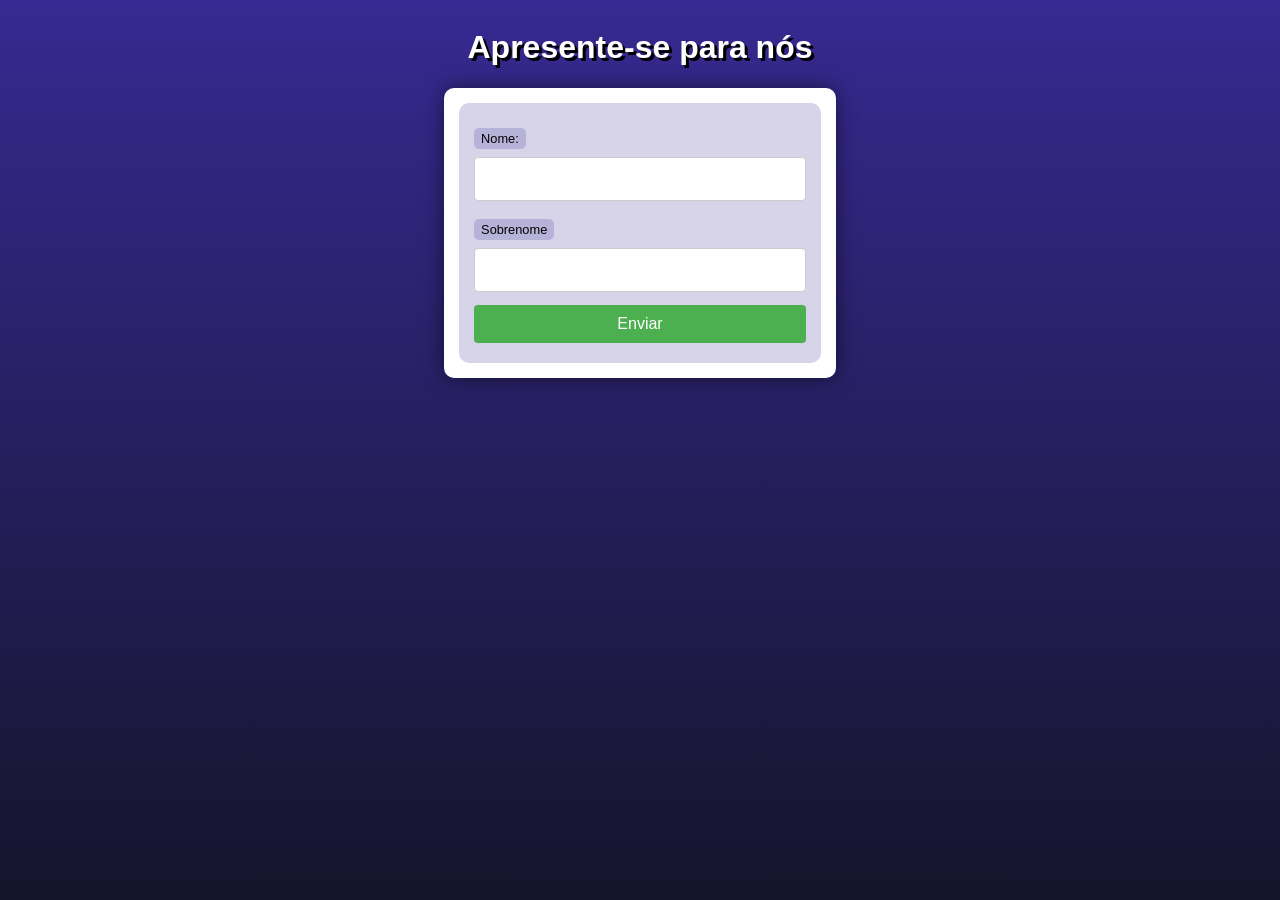
<file: ex003/index.html>
<!DOCTYPE html>
<html lang="pt-br">
<head>
    <meta charset="UTF-8">
    <meta name="viewport" content="width=device-width, initial-scale=1.0">
    <title>FORMS EM PHP </title>
    <link rel="stylesheet" href="style.css">

</head>
<body>
    <header>
        <h1>Apresente-se para nós</h1>
    </header>
    
    <section>
<!--nome do usuario-->
        <form action="cad.php" method="get">
            <label for="nome">Nome:</label>
            <input type="text" name="nome" id="idnome">

<!--sobrenome do usuario-->
            <label for="sobrenome">Sobrenome</label>
            <input type="text" name="sobrenome" id="idsobrenome">  
<!--botão enviar-->
            <input type="submit" value="Enviar">
        </form>

    </section>
    
</body>
</html>
</file>
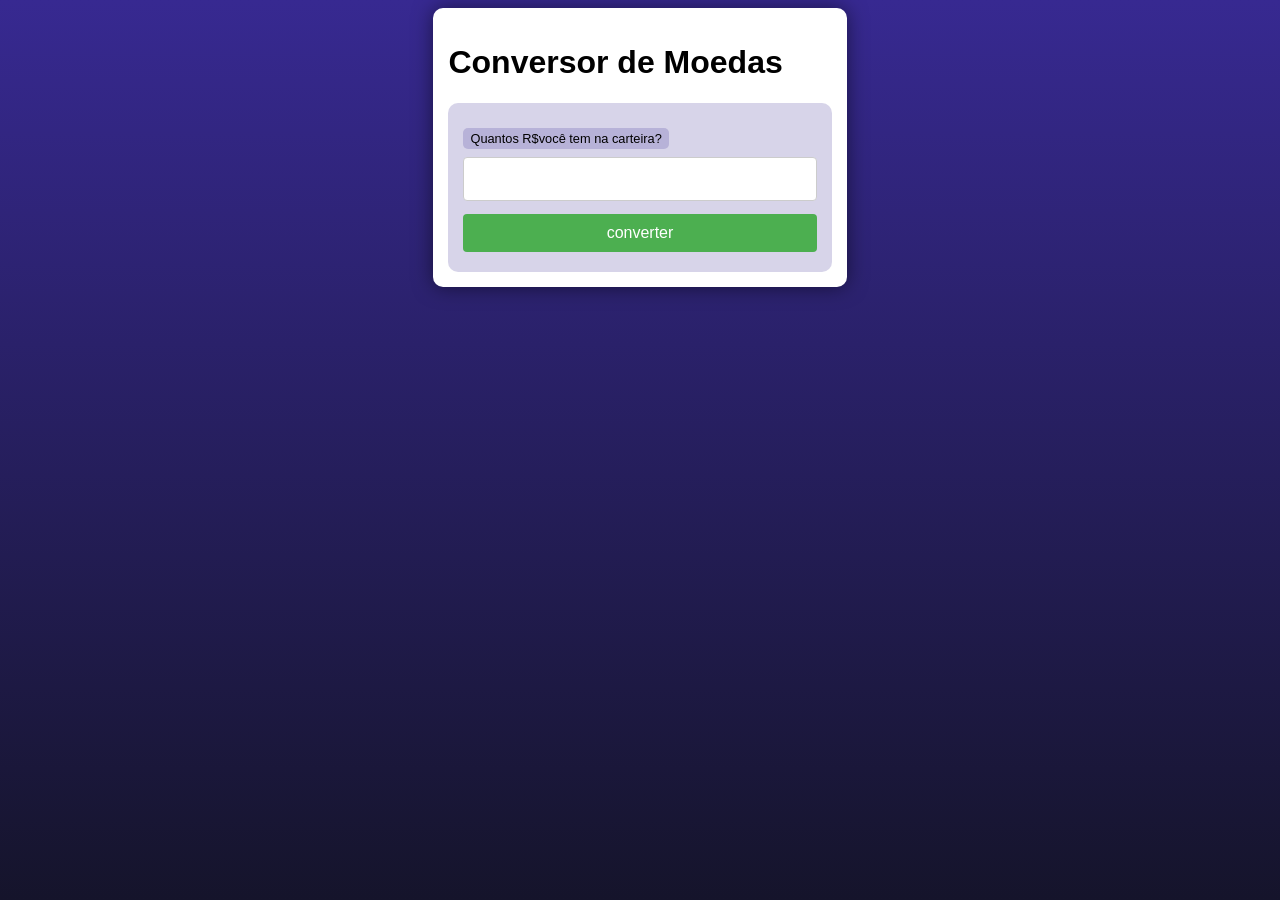
<file: ex008/index.html>
<!DOCTYPE html>
<html lang="pt-br">
<head>
    <meta charset="UTF-8">
    <meta name="viewport" content="width=device-width, initial-scale=1.0">
    <link rel="stylesheet" href="style.css">
    <title>Conversor de Moedas</title>
</head>
<body>
    <main>
        <h1>Conversor de Moedas</h1>
        <form action="conversao.php" method="get">

            <label for="din">Quantos R$você tem na carteira?
            </label>
            <input type="number" name="din" id="id_din" step="0.01">
            <input type="submit" value="converter">
        </form>
    </main>
    
</body>
</html>
</file>
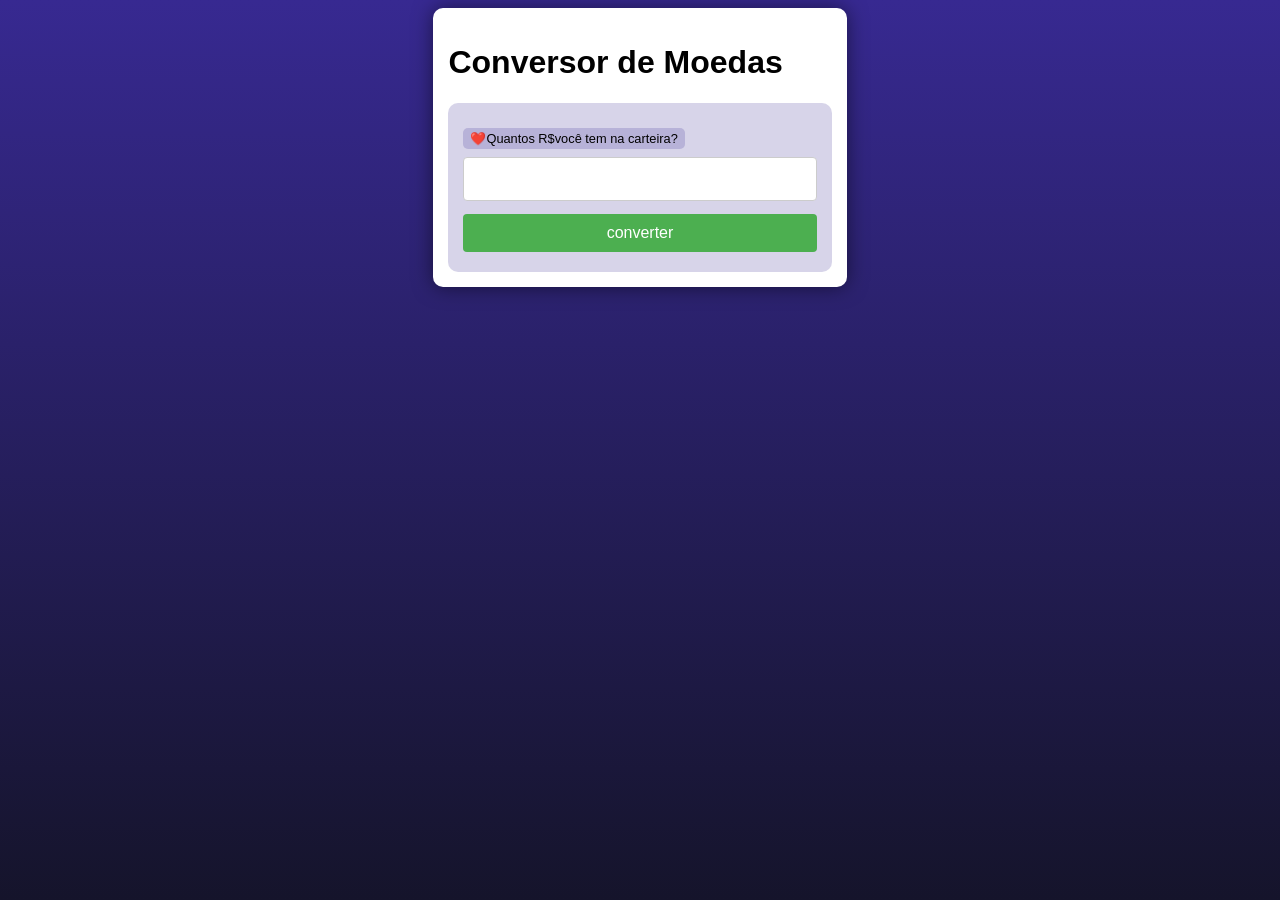
<file: ex009/index.html>
<!DOCTYPE html>
<html lang="pt-br">
<head>
    <meta charset="UTF-8">
    <meta name="viewport" content="width=device-width, initial-scale=1.0">
    <link rel="stylesheet" href="style.css">
    <title>Conversor de Moedas</title>
</head>
<body>
    <main>
        <h1>Conversor de Moedas</h1>
        <form action="conversao.php" method="get">

            <label for="din">❤️Quantos R$você tem na carteira?
            </label>
            <input type="number" name="din" id="id_din" step="0.01">
            <input type="submit" value="converter">
        </form>
    </main>
    
</body>
</html>
</file>
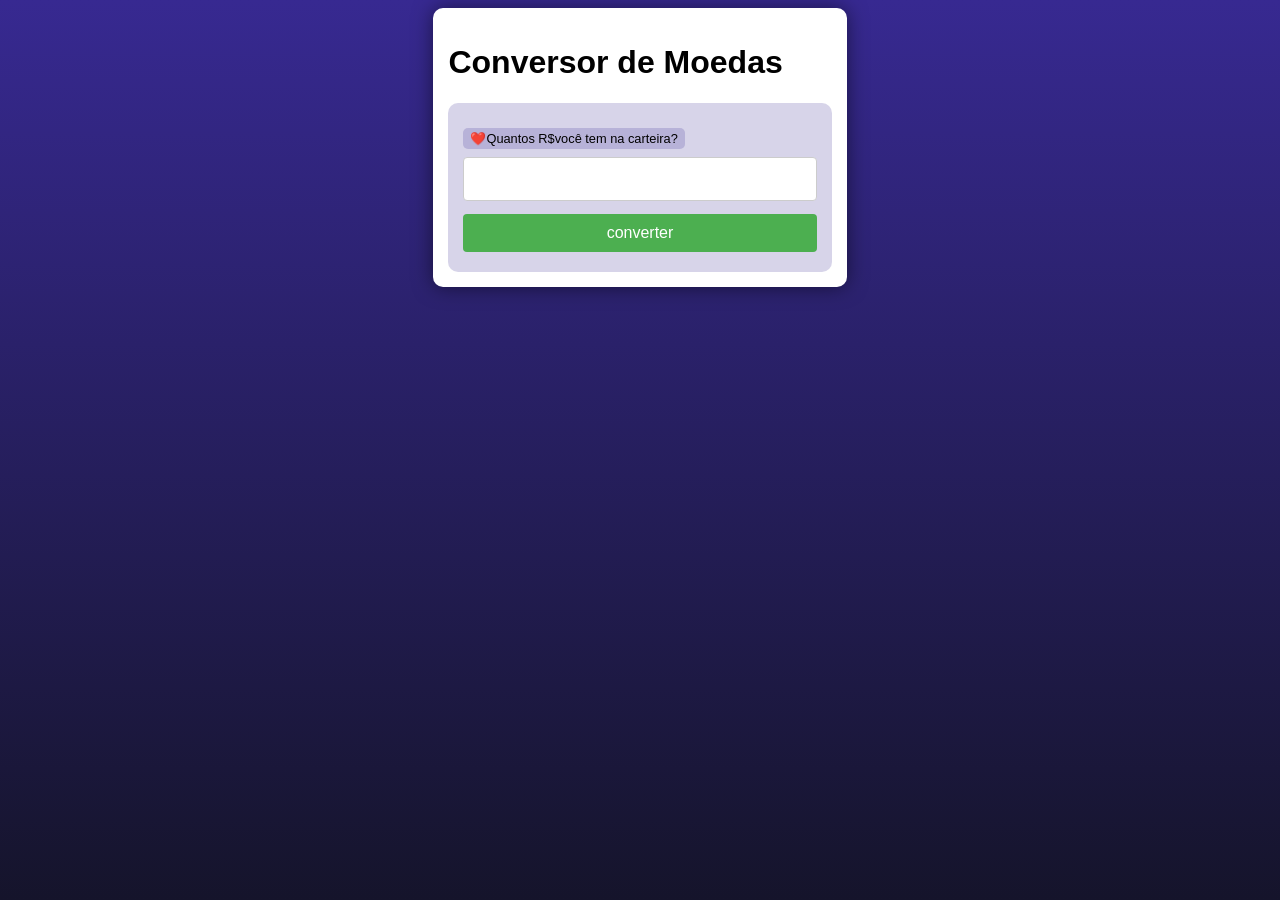
<file: ex010/index.html>
<!DOCTYPE html>
<html lang="pt-br">
<head>
    <meta charset="UTF-8">
    <meta name="viewport" content="width=device-width, initial-scale=1.0">
    <link rel="stylesheet" href="style.css">
    <title>Conversor de Moedas</title>
</head>
<body>
    <main>
        <h1>Conversor de Moedas</h1>
        <form action="conversao.php" method="get">

            <label for="din">❤️Quantos R$você tem na carteira?
            </label>
            <input type="number" name="din" id="id_din" step="0.01">
            <input type="submit" value="converter">

            
        </form>
    </main>
    
</body>
</html>
</file>
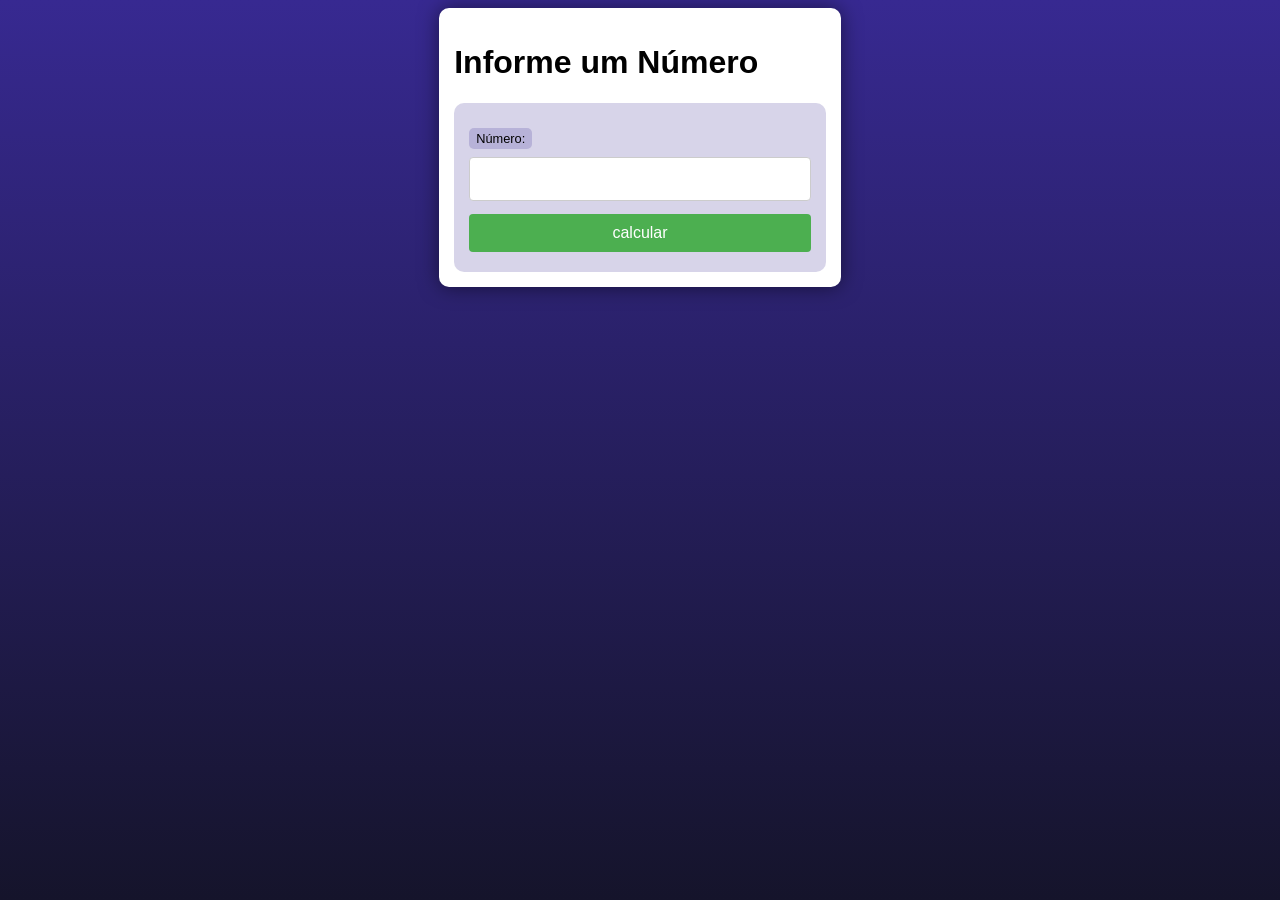
<file: exercicios/ex006/index.html>
<!DOCTYPE html>
<html lang="pt-BR">
<head>
    <meta charset="UTF-8">
    <meta name="viewport" content="width=device-width, initial-scale=1.0">
    <title>Document</title>
    <link rel="stylesheet" href="style.css">
</head>
<body>
    <main>

            <h1>Informe um Número</h1>
        
        
            
            <form action="a.php" method="get">
                <label for="num">Número:</label>
                <input type="number" name="num" id="idnumero">
                <input type="submit" value="calcular">
            </form>
            
        
            
    </main>

    
    
    
</body>
</html>
</file>
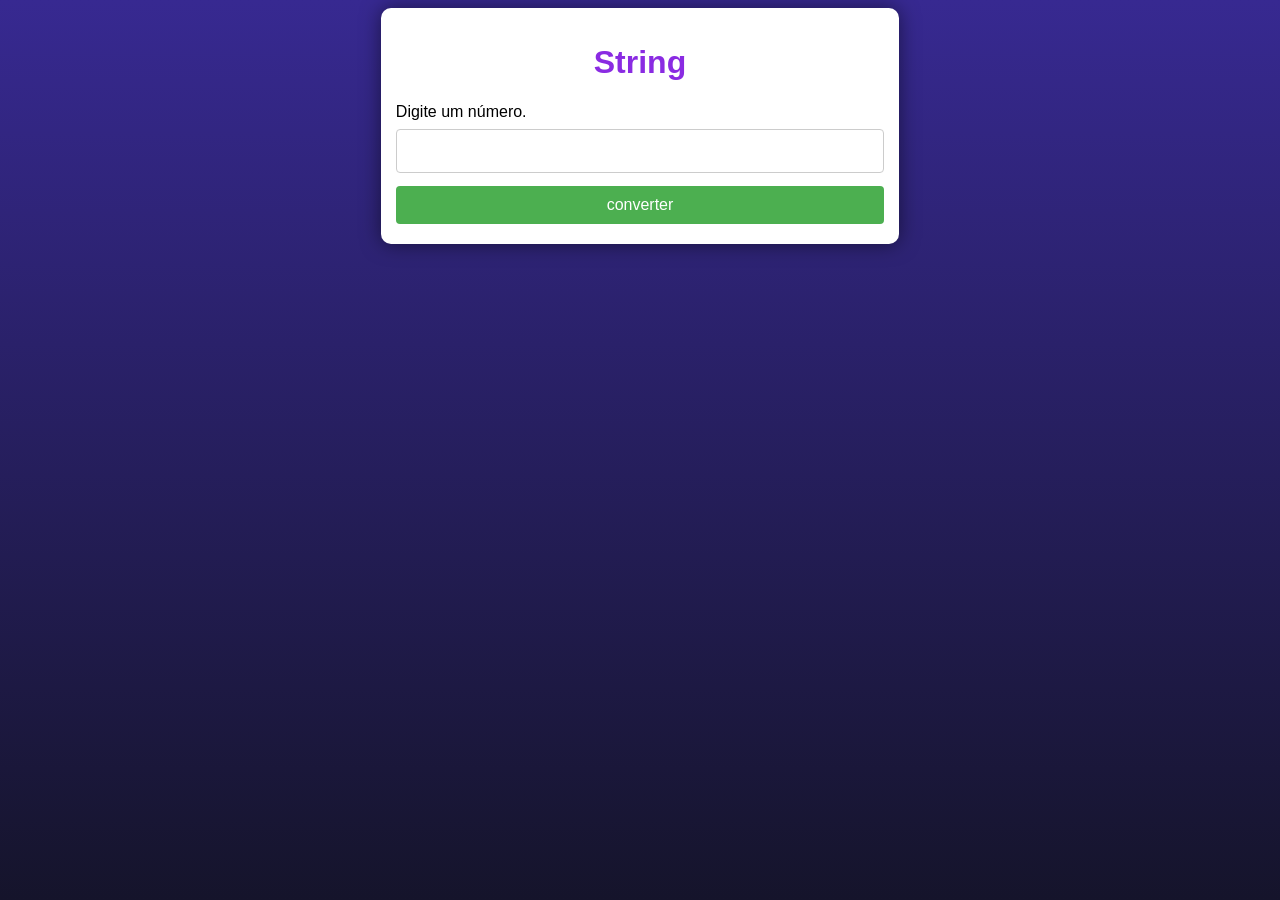
<file: abu/ex003.html>
<!DOCTYPE html>
<html lang="pt-br">
<head>
    <meta charset="UTF-8">
    <meta name="viewport" content="width=device-width, initial-scale=1.0">
    <title>Formula Matemática</title>
    <link rel="stylesheet" href="style1.css">
</head>
<body>
    <main>
            <h1>String</h1>
            


            
            
            <form action="ex003.php" method="get">

        
                </select>

                <label for="pergunta_probabilidade">Digite um número.</label>
                    <input type="number" name="numero" id="id_numero" step="1">
                </label>
                    <input type="submit" value="converter">

                
                



            </form>
            
        </main>
</body>
</html>
</file>
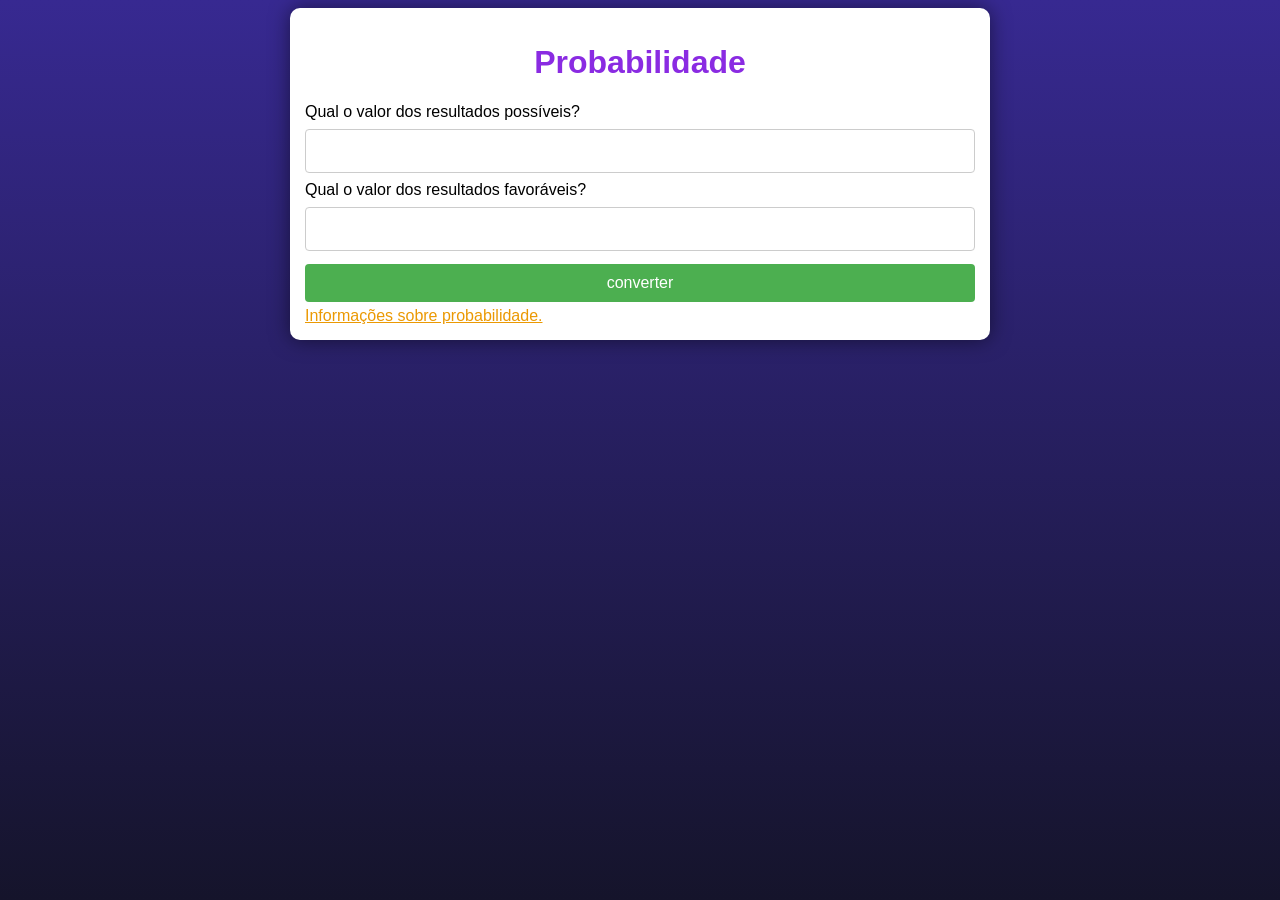
<file: abu/ex011.html>
<!DOCTYPE html>
<html lang="pt-br">
<head>
    <meta charset="UTF-8">
    <meta name="viewport" content="width=device-width, initial-scale=1.0">
    <title>Formula Matemática</title>
    <link rel="stylesheet" href="style1.css">
</head>
<body>
    <main>
            <h1>Probabilidade</h1>

            
            
            <form action="ex011.php" method="get">

        
                </select>

                <label for="pergunta_probabilidade">Qual o valor dos resultados possíveis?</label>
                    <input type="number" name="resultado_possivel" id="id_resultado_possivel" step="1">
                </label>
                <label for="pergunta_probabilidade">Qual o valor dos resultados favoráveis?</label>
                    <input type="number" name="resultado_favoravel" id="id_resultado_favoravel" step="1">
                </label>
                    <input type="submit" value="converter">

                
                



            </form>
            
            <a href="informacoes.html" target="_parent">Informações sobre probabilidade.</a>
        </main>
</body>
</html>
</file>
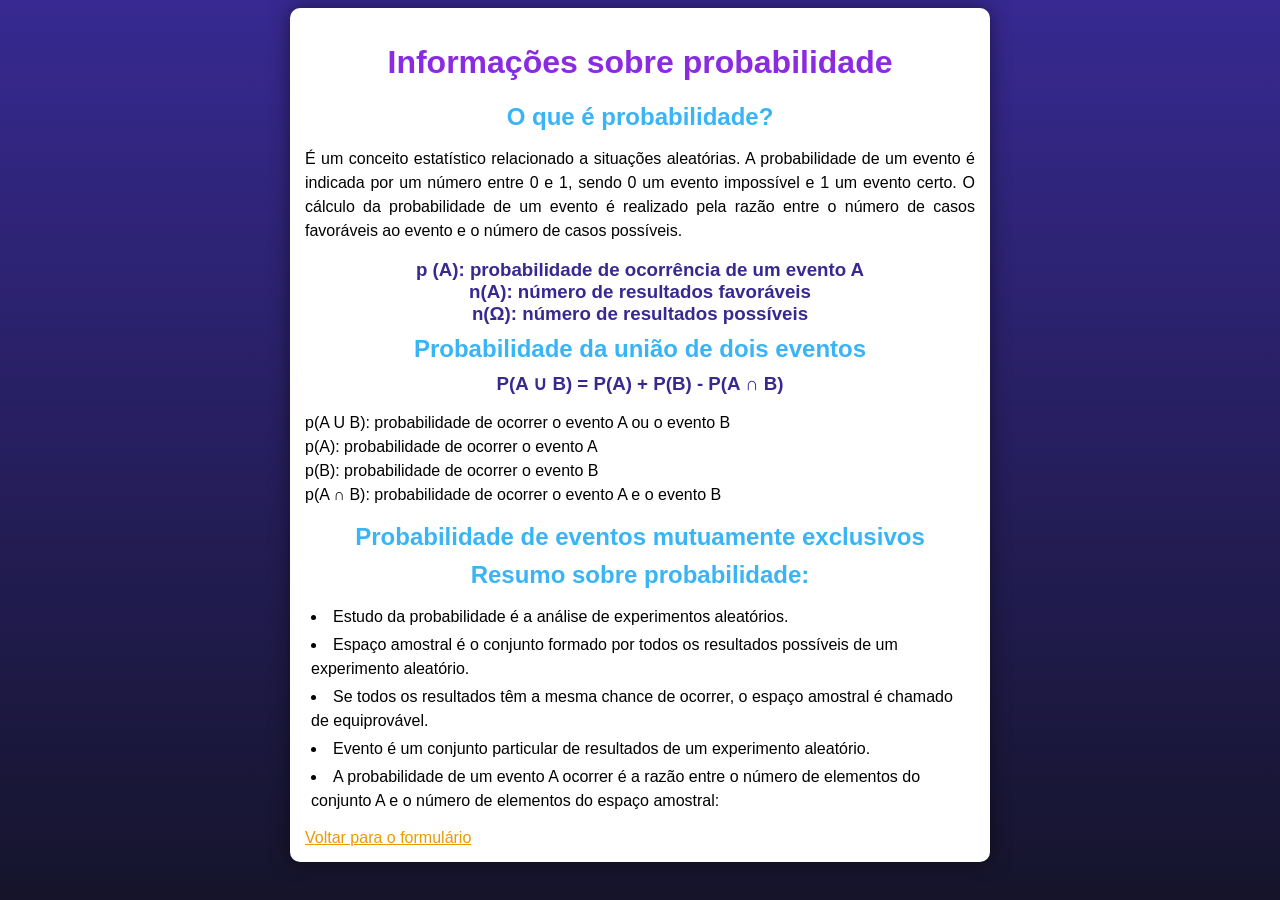
<file: abu/informacoes.html>
<!DOCTYPE html>
<html lang="pt-br">
<head>
    <meta charset="UTF-8">
    <meta name="viewport" content="width=device-width, initial-scale=1.0">
    <link rel="stylesheet" href="style1.css">
    <title>Informações sobre probabilidade.</title>
</head>
<body>
    <main>
        <h1>Informações sobre probabilidade</h1>
        <h2>O que é probabilidade?</h2>
        
        <p>É um conceito estatístico relacionado a situações aleatórias. A probabilidade de um evento é indicada por um número entre 0 e 1, sendo 0 um evento impossível e 1 um evento certo. O cálculo da probabilidade de um evento é realizado pela razão entre o número de casos favoráveis ao evento e o número de casos possíveis.</p>
        
        
        
        <h3>p (A): probabilidade de ocorrência de um evento A <br>n(A): número de resultados favoráveis <br> n(Ω): número de resultados possíveis</h3>
        
        <h2>Probabilidade da união de dois eventos</h2>
        
        <h3>P(A ∪ B) = P(A) + P(B) - P(A ∩ B) </h3>
        <p>p(A U B): probabilidade de ocorrer o evento A ou o evento B <br>
        p(A): probabilidade de ocorrer o evento A <br>
        p(B): probabilidade de ocorrer o evento B <br>
        p(A ∩ B): probabilidade de ocorrer o evento A e o evento B</p>
        
        <h2>Probabilidade de eventos mutuamente exclusivos</h2>
            
            
        <h2>Resumo sobre probabilidade:</h2>
            
        <p><li>Estudo da probabilidade é a análise de experimentos aleatórios. <br></li>
            <li>Espaço amostral é o conjunto formado por todos os resultados possíveis de um experimento aleatório. <br></li>
            <li>Se todos os resultados têm a mesma chance de ocorrer, o espaço amostral é chamado de equiprovável. <br></li> 
            <li>Evento é um conjunto particular de resultados de um experimento aleatório. <br></li>
            <li>A probabilidade de um evento A ocorrer é a razão entre o número de elementos do conjunto A e o número de elementos do espaço amostral:</li></p>
                
            <a href="ex011.html" target="_parent">Voltar para o formulário</a>
            </main>
        </body>
</html>
</file>
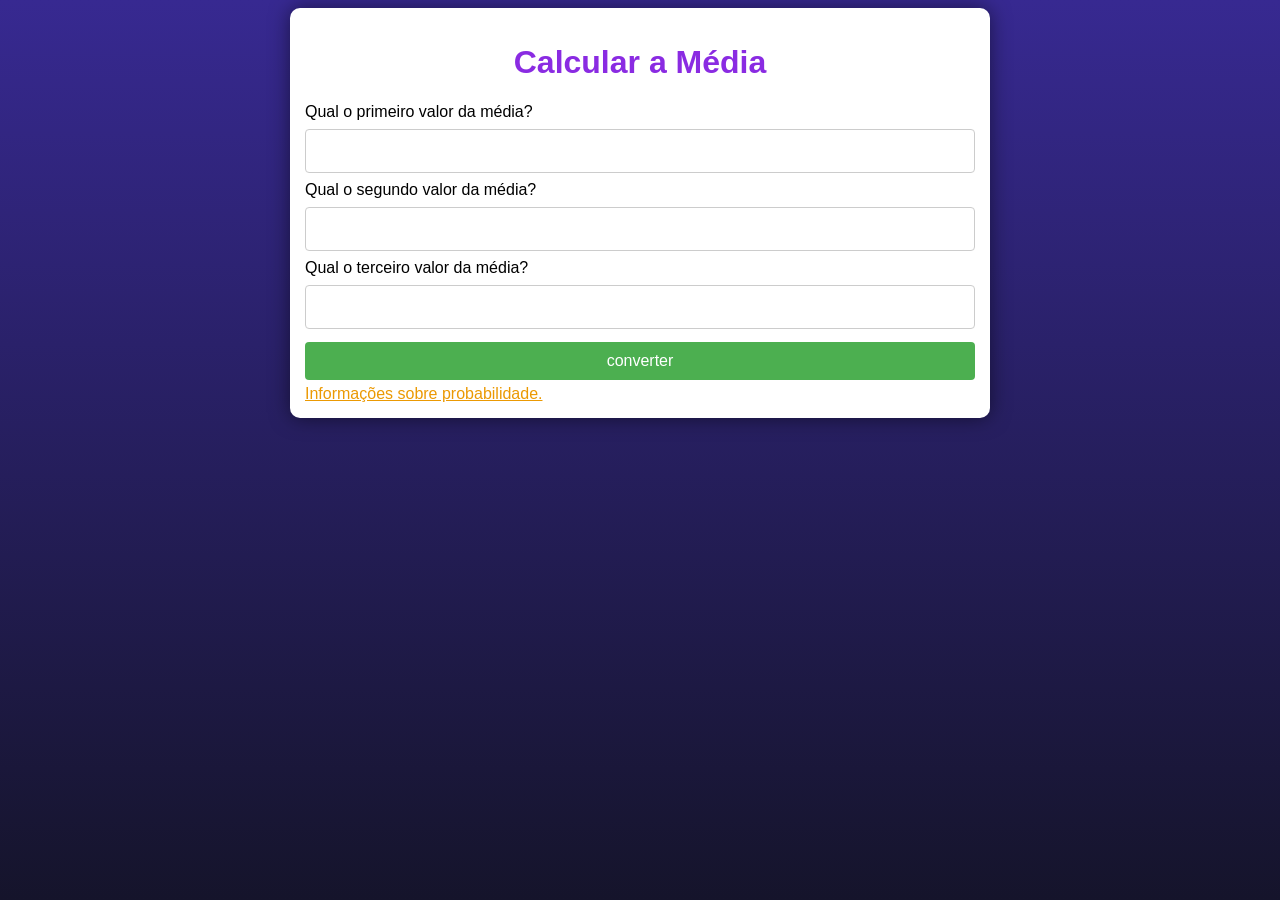
<file: ex002/ex011.html>
<!DOCTYPE html>
<html lang="pt-br">
<head>
    <meta charset="UTF-8">
    <meta name="viewport" content="width=device-width, initial-scale=1.0">
    <title>Formula Matemática</title>
    <link rel="stylesheet" href="style1.css">
</head>
<body>
    <main>
            <h1>Calcular a Média</h1>

            
            
            <form action="ex011.php" method="get">

        
                </select>

                <label for="pergunta_probabilidade">Qual o primeiro valor da média?</label>
                    <input type="number" name="media1" id="id_media1" step="1">
                </label>
                <label for="pergunta_probabilidade">Qual o segundo valor da média?</label>
                    <input type="number" name="media2" id="id_media2" step="1">
                </label>
                <label for="pergunta_probabilidade">Qual o terceiro valor da média?</label>
                    <input type="number" name="media3" id="id_media3" step="1">
                    <input type="submit" value="converter">

                
                



            </form>
            
            <a href="informacoes.html" target="_parent">Informações sobre probabilidade.</a>
        </main>
</body>
</html>
</file>
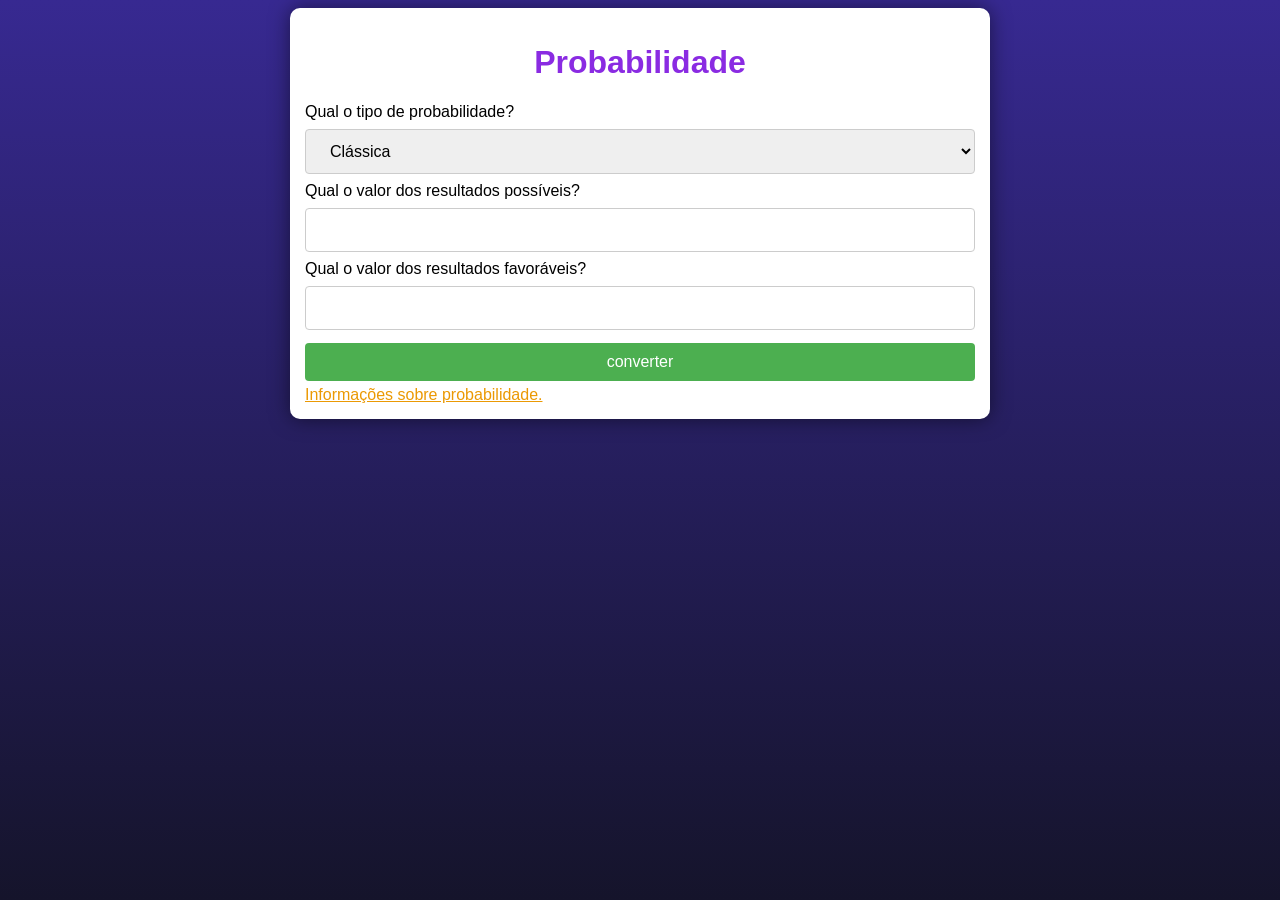
<file: Formula_Matemáteca/ex011.html>
<!DOCTYPE html>
<html lang="pt-br">
<head>
    <meta charset="UTF-8">
    <meta name="viewport" content="width=device-width, initial-scale=1.0">
    <title>Formula Matemática</title>
    <link rel="stylesheet" href="style1.css">
</head>
<body>
    <main>
            <h1>Probabilidade</h1>

            
            
            <form action="ex011.php" method="get">

                <label for="tip_probabilidade">Qual o tipo de probabilidade?</label>
                <select name="tipo_probabilidade" id="id_tipo_probabilidade">
                    <option value="classica">Clássica</option>
                    <option value="frequentista">Frequentista</option>
        
                </select>

                <label for="pergunta_probabilidade">Qual o valor dos resultados possíveis?</label>
                    <input type="number" name="resultado_possivel" id="id_resultado_possivel" step="1">
                </label>
                <label for="pergunta_probabilidade">Qual o valor dos resultados favoráveis?</label>
                    <input type="number" name="resultado_favoravel" id="id_resultado_favoravel" step="1">
                </label>
                    <input type="submit" value="converter">

                
                



            </form>
            
            <a href="informacoes.html" target="_parent">Informações sobre probabilidade.</a>
        </main>
</body>
</html>
</file>
<file: ex003/style.css>
@charset "UTF-8";

* {
    font-family: Verdana, Geneva, Tahoma, sans-serif;
    box-sizing: border-box;
}

/* ELEMENTOS DA INTERFACE */

body {
    background-color: #15142b;
    background-image: linear-gradient(180deg, #372991, #15142b);
    background-repeat: no-repeat;
    background-position: center center;
    background-size: cover;
    background-attachment: fixed;

    display: flex;
    flex-direction: column;
    flex-wrap: nowrap;
    justify-content: center;
    align-items: center;
}

header, main, section, article {
    max-width: 700px;
}

header > h1 {
    color: white;
    text-shadow: 3px 3px 0px black;
}

main, section, article {
    background-color: white;
    padding: 15px;
    margin-bottom: 20px;
    border-radius: 10px;
    box-shadow: 0px 0px 20px rgba(0, 0, 0, 0.502);
}

footer {
    display: block;
    width: 100vw;
    background-color: #291f6c;
    color: white;
    text-align: center;
    margin-top: auto;
    padding: 5px;
}

p {
    text-align: justify;
    line-height: 1.5em;
}

h2, h3, h4 {
    color: #372991;
    margin: 0 0 10px 0;
}

a {
    color: #15142b;
    background-color: rgba(55, 41, 145, 0.1);
    padding: 0 3px;
    font-weight: 600;
    text-decoration: none;
    border-bottom: .5px dotted #372991;
}

a:hover {
    color: #372991;
    border-bottom: 1px solid #372991;
}

/* TABELAS E LISTAS */

table {
    min-width: 400px;
    border-spacing: 0px;
    border: 0.5px solid #372991;
    margin: 10px auto;
}

table th {
    background-color: #372991;
    color: white;
    padding: 5px;
    text-align: left;
}

table td {
    padding: 5px;
}

table tr {
    background-color: rgba(55, 41, 145, 0.05);
}

table tr:nth-child(odd) {
    background-color: rgba(55, 41, 145, 0.3);
}

table.divisao {
    border: 1px solid white;
}

table.divisao td {
    background-color: white;
    padding: 20px;
    text-align: center;
    font-size: 2.5em;
}

table.divisao  tr:nth-child(1) td:nth-child(2) {
    border-bottom: 3px solid black;
    border-left: 3px solid black;
}

table.divisao tr:nth-child(2) td:nth-child(2) {
    border-left: 3px solid black;
}

table.divisao tr:nth-child(2) td:nth-child(1) {
    text-decoration: underline;
}

ul > li::marker {
    color: #372991;
}

/* ELEMENTOS DE FORMULÁRIO */

form {
    background-color: rgba(55, 41, 145, 0.2);
    padding: 15px;
    border-radius: 10px;
}

form label {
    display: block;
    width: fit-content;
    font-size: 0.8em;
    font-weight: 100;
    background-color: rgba(55, 41, 145, 0.2);
    padding: 3px 7px;
    margin-top: 10px;
    margin-bottom: 0px;
    border-radius: 5px;
}

input[type=text], [type=number], select, input[type=date], input[type=date], input[type=datetime], input[type=email], input[type=month], input[type=password], input[type=range], input[type=tel], input[type=time], input[type=week] {
    width: 100%;
    padding: 12px 20px;
    font-size: 1em;
    margin: 8px 0;
    display: inline-block;
    border: 1px solid #ccc;
    border-radius: 4px;
    box-sizing: border-box;
}
  
input[type=submit] {
    width: 100%;
    background-color: #4CAF50;
    font-size: 1em;
    color: white;
    padding: 10px 20px;
    margin: 5px 0;
    border: none;
    border-radius: 4px;
    cursor: pointer;
}
  
input[type=submit]:hover {
    background-color: #45a049;
}

input[type=reset] {
    width: 100%;
    background-color: #eb9903;
    font-size: 1em;
    color: white;
    padding: 10px 20px;
    margin: 5px 0;
    border: none;
    border-radius: 4px;
    cursor: pointer;
}

input[type=reset]:hover {
    background-color: #c27013;
}

input[type=button], button {
    width: 100%;
    background-color: #372991;
    font-size: 1em;
    color: white;
    padding: 10px 20px;
    margin: 5px 0;
    border: none;
    border-radius: 4px;
    cursor: pointer;
}

input[type=button]:hover, button:hover {
    background-color: #291f6c;
}

fieldset {
    border: 0.5px dotted #372991;
}

fieldset > legend {
    font-size: 0.8em;
    font-weight: 100;
    background-color: rgba(55, 41, 145, 0.2);
    padding: 3px 7px;
    border-radius: 5px;
}

input[type=radio] + label, input[type=checkbox] + label {
    display: inline-block;
    font-size: 1em;
    background-color: rgba(0, 0, 0, 0);
}
</file>
<file: ex008/style.css>
@charset "UTF-8";

* {
    font-family: Verdana, Geneva, Tahoma, sans-serif;
    box-sizing: border-box;
}

/* ELEMENTOS DA INTERFACE */

body {
    background-color: #15142b;
    background-image: linear-gradient(180deg, #372991, #15142b);
    background-repeat: no-repeat;
    background-position: center center;
    background-size: cover;
    background-attachment: fixed;

    display: flex;
    flex-direction: column;
    flex-wrap: nowrap;
    justify-content: center;
    align-items: center;
}

header, main, section, article {
    max-width: 700px;
}

header > h1 {
    color: white;
    text-shadow: 3px 3px 0px black;
}

main, section, article {
    background-color: white;
    padding: 15px;
    margin-bottom: 20px;
    border-radius: 10px;
    box-shadow: 0px 0px 20px rgba(0, 0, 0, 0.502);
}

footer {
    display: block;
    width: 100vw;
    background-color: #291f6c;
    color: white;
    text-align: center;
    margin-top: auto;
    padding: 5px;
}

p {
    text-align: justify;
    line-height: 1.5em;
}

h2, h3, h4 {
    color: #372991;
    margin: 0 0 10px 0;
}

a {
    color: #15142b;
    background-color: rgba(55, 41, 145, 0.1);
    padding: 0 3px;
    font-weight: 600;
    text-decoration: none;
    border-bottom: .5px dotted #372991;
}

a:hover {
    color: #372991;
    border-bottom: 1px solid #372991;
}

/* TABELAS E LISTAS */

table {
    min-width: 400px;
    border-spacing: 0px;
    border: 0.5px solid #372991;
    margin: 10px auto;
}

table th {
    background-color: #372991;
    color: white;
    padding: 5px;
    text-align: left;
}

table td {
    padding: 5px;
}

table tr {
    background-color: rgba(55, 41, 145, 0.05);
}

table tr:nth-child(odd) {
    background-color: rgba(55, 41, 145, 0.3);
}

table.divisao {
    border: 1px solid white;
}

table.divisao td {
    background-color: white;
    padding: 20px;
    text-align: center;
    font-size: 2.5em;
}

table.divisao  tr:nth-child(1) td:nth-child(2) {
    border-bottom: 3px solid black;
    border-left: 3px solid black;
}

table.divisao tr:nth-child(2) td:nth-child(2) {
    border-left: 3px solid black;
}

table.divisao tr:nth-child(2) td:nth-child(1) {
    text-decoration: underline;
}

ul > li::marker {
    color: #372991;
}

/* ELEMENTOS DE FORMULÁRIO */

form {
    background-color: rgba(55, 41, 145, 0.2);
    padding: 15px;
    border-radius: 10px;
}

form label {
    display: block;
    width: fit-content;
    font-size: 0.8em;
    font-weight: 100;
    background-color: rgba(55, 41, 145, 0.2);
    padding: 3px 7px;
    margin-top: 10px;
    margin-bottom: 0px;
    border-radius: 5px;
}

input[type=text], [type=number], select, input[type=date], input[type=date], input[type=datetime], input[type=email], input[type=month], input[type=password], input[type=range], input[type=tel], input[type=time], input[type=week] {
    width: 100%;
    padding: 12px 20px;
    font-size: 1em;
    margin: 8px 0;
    display: inline-block;
    border: 1px solid #ccc;
    border-radius: 4px;
    box-sizing: border-box;
}
  
input[type=submit] {
    width: 100%;
    background-color: #4CAF50;
    font-size: 1em;
    color: white;
    padding: 10px 20px;
    margin: 5px 0;
    border: none;
    border-radius: 4px;
    cursor: pointer;
}
  
input[type=submit]:hover {
    background-color: #45a049;
}

input[type=reset] {
    width: 100%;
    background-color: #eb9903;
    font-size: 1em;
    color: white;
    padding: 10px 20px;
    margin: 5px 0;
    border: none;
    border-radius: 4px;
    cursor: pointer;
}

input[type=reset]:hover {
    background-color: #c27013;
}

input[type=button], button {
    width: 100%;
    background-color: #372991;
    font-size: 1em;
    color: white;
    padding: 10px 20px;
    margin: 5px 0;
    border: none;
    border-radius: 4px;
    cursor: pointer;
}

input[type=button]:hover, button:hover {
    background-color: #291f6c;
}

fieldset {
    border: 0.5px dotted #372991;
}

fieldset > legend {
    font-size: 0.8em;
    font-weight: 100;
    background-color: rgba(55, 41, 145, 0.2);
    padding: 3px 7px;
    border-radius: 5px;
}

input[type=radio] + label, input[type=checkbox] + label {
    display: inline-block;
    font-size: 1em;
    background-color: rgba(0, 0, 0, 0);
}
</file>
<file: ex009/style.css>
@charset "UTF-8";

* {
    font-family: Verdana, Geneva, Tahoma, sans-serif;
    box-sizing: border-box;
}

/* ELEMENTOS DA INTERFACE */

body {
    background-color: #15142b;
    background-image: linear-gradient(180deg, #372991, #15142b);
    background-repeat: no-repeat;
    background-position: center center;
    background-size: cover;
    background-attachment: fixed;

    display: flex;
    flex-direction: column;
    flex-wrap: nowrap;
    justify-content: center;
    align-items: center;
}

header, main, section, article {
    max-width: 700px;
}

header > h1 {
    color: white;
    text-shadow: 3px 3px 0px black;
}

main, section, article {
    background-color: white;
    padding: 15px;
    margin-bottom: 20px;
    border-radius: 10px;
    box-shadow: 0px 0px 20px rgba(0, 0, 0, 0.502);
}

footer {
    display: block;
    width: 100vw;
    background-color: #291f6c;
    color: white;
    text-align: center;
    margin-top: auto;
    padding: 5px;
}

p {
    text-align: justify;
    line-height: 1.5em;
}

h2, h3, h4 {
    color: #372991;
    margin: 0 0 10px 0;
}

a {
    color: #15142b;
    background-color: rgba(55, 41, 145, 0.1);
    padding: 0 3px;
    font-weight: 600;
    text-decoration: none;
    border-bottom: .5px dotted #372991;
}

a:hover {
    color: #372991;
    border-bottom: 1px solid #372991;
}

/* TABELAS E LISTAS */

table {
    min-width: 400px;
    border-spacing: 0px;
    border: 0.5px solid #372991;
    margin: 10px auto;
}

table th {
    background-color: #372991;
    color: white;
    padding: 5px;
    text-align: left;
}

table td {
    padding: 5px;
}

table tr {
    background-color: rgba(55, 41, 145, 0.05);
}

table tr:nth-child(odd) {
    background-color: rgba(55, 41, 145, 0.3);
}

table.divisao {
    border: 1px solid white;
}

table.divisao td {
    background-color: white;
    padding: 20px;
    text-align: center;
    font-size: 2.5em;
}

table.divisao  tr:nth-child(1) td:nth-child(2) {
    border-bottom: 3px solid black;
    border-left: 3px solid black;
}

table.divisao tr:nth-child(2) td:nth-child(2) {
    border-left: 3px solid black;
}

table.divisao tr:nth-child(2) td:nth-child(1) {
    text-decoration: underline;
}

ul > li::marker {
    color: #372991;
}

/* ELEMENTOS DE FORMULÁRIO */

form {
    background-color: rgba(55, 41, 145, 0.2);
    padding: 15px;
    border-radius: 10px;
}

form label {
    display: block;
    width: fit-content;
    font-size: 0.8em;
    font-weight: 100;
    background-color: rgba(55, 41, 145, 0.2);
    padding: 3px 7px;
    margin-top: 10px;
    margin-bottom: 0px;
    border-radius: 5px;
}

input[type=text], [type=number], select, input[type=date], input[type=date], input[type=datetime], input[type=email], input[type=month], input[type=password], input[type=range], input[type=tel], input[type=time], input[type=week] {
    width: 100%;
    padding: 12px 20px;
    font-size: 1em;
    margin: 8px 0;
    display: inline-block;
    border: 1px solid #ccc;
    border-radius: 4px;
    box-sizing: border-box;
}
  
input[type=submit] {
    width: 100%;
    background-color: #4CAF50;
    font-size: 1em;
    color: white;
    padding: 10px 20px;
    margin: 5px 0;
    border: none;
    border-radius: 4px;
    cursor: pointer;
}
  
input[type=submit]:hover {
    background-color: #45a049;
}

input[type=reset] {
    width: 100%;
    background-color: #eb9903;
    font-size: 1em;
    color: white;
    padding: 10px 20px;
    margin: 5px 0;
    border: none;
    border-radius: 4px;
    cursor: pointer;
}

input[type=reset]:hover {
    background-color: #c27013;
}

input[type=button], button {
    width: 100%;
    background-color: #372991;
    font-size: 1em;
    color: white;
    padding: 10px 20px;
    margin: 5px 0;
    border: none;
    border-radius: 4px;
    cursor: pointer;
}

input[type=button]:hover, button:hover {
    background-color: #291f6c;
}

fieldset {
    border: 0.5px dotted #372991;
}

fieldset > legend {
    font-size: 0.8em;
    font-weight: 100;
    background-color: rgba(55, 41, 145, 0.2);
    padding: 3px 7px;
    border-radius: 5px;
}

input[type=radio] + label, input[type=checkbox] + label {
    display: inline-block;
    font-size: 1em;
    background-color: rgba(0, 0, 0, 0);
}
</file>
<file: ex010/style.css>
@charset "UTF-8";

* {
    font-family: Verdana, Geneva, Tahoma, sans-serif;
    box-sizing: border-box;
}

/* ELEMENTOS DA INTERFACE */

body {
    background-color: #15142b;
    background-image: linear-gradient(180deg, #372991, #15142b);
    background-repeat: no-repeat;
    background-position: center center;
    background-size: cover;
    background-attachment: fixed;

    display: flex;
    flex-direction: column;
    flex-wrap: nowrap;
    justify-content: center;
    align-items: center;
}

header, main, section, article {
    max-width: 700px;
}

header > h1 {
    color: white;
    text-shadow: 3px 3px 0px black;
}

main, section, article {
    background-color: white;
    padding: 15px;
    margin-bottom: 20px;
    border-radius: 10px;
    box-shadow: 0px 0px 20px rgba(0, 0, 0, 0.502);
}

footer {
    display: block;
    width: 100vw;
    background-color: #291f6c;
    color: white;
    text-align: center;
    margin-top: auto;
    padding: 5px;
}

p {
    text-align: justify;
    line-height: 1.5em;
}

h2, h3, h4 {
    color: #372991;
    margin: 0 0 10px 0;
}

a {
    color: #15142b;
    background-color: rgba(55, 41, 145, 0.1);
    padding: 0 3px;
    font-weight: 600;
    text-decoration: none;
    border-bottom: .5px dotted #372991;
}

a:hover {
    color: #372991;
    border-bottom: 1px solid #372991;
}

/* TABELAS E LISTAS */

table {
    min-width: 400px;
    border-spacing: 0px;
    border: 0.5px solid #372991;
    margin: 10px auto;
}

table th {
    background-color: #372991;
    color: white;
    padding: 5px;
    text-align: left;
}

table td {
    padding: 5px;
}

table tr {
    background-color: rgba(55, 41, 145, 0.05);
}

table tr:nth-child(odd) {
    background-color: rgba(55, 41, 145, 0.3);
}

table.divisao {
    border: 1px solid white;
}

table.divisao td {
    background-color: white;
    padding: 20px;
    text-align: center;
    font-size: 2.5em;
}

table.divisao  tr:nth-child(1) td:nth-child(2) {
    border-bottom: 3px solid black;
    border-left: 3px solid black;
}

table.divisao tr:nth-child(2) td:nth-child(2) {
    border-left: 3px solid black;
}

table.divisao tr:nth-child(2) td:nth-child(1) {
    text-decoration: underline;
}

ul > li::marker {
    color: #372991;
}

/* ELEMENTOS DE FORMULÁRIO */

form {
    background-color: rgba(55, 41, 145, 0.2);
    padding: 15px;
    border-radius: 10px;
}

form label {
    display: block;
    width: fit-content;
    font-size: 0.8em;
    font-weight: 100;
    background-color: rgba(55, 41, 145, 0.2);
    padding: 3px 7px;
    margin-top: 10px;
    margin-bottom: 0px;
    border-radius: 5px;
}

input[type=text], [type=number], select, input[type=date], input[type=date], input[type=datetime], input[type=email], input[type=month], input[type=password], input[type=range], input[type=tel], input[type=time], input[type=week] {
    width: 100%;
    padding: 12px 20px;
    font-size: 1em;
    margin: 8px 0;
    display: inline-block;
    border: 1px solid #ccc;
    border-radius: 4px;
    box-sizing: border-box;
}
  
input[type=submit] {
    width: 100%;
    background-color: #4CAF50;
    font-size: 1em;
    color: white;
    padding: 10px 20px;
    margin: 5px 0;
    border: none;
    border-radius: 4px;
    cursor: pointer;
}
  
input[type=submit]:hover {
    background-color: #45a049;
}

input[type=reset] {
    width: 100%;
    background-color: #eb9903;
    font-size: 1em;
    color: white;
    padding: 10px 20px;
    margin: 5px 0;
    border: none;
    border-radius: 4px;
    cursor: pointer;
}

input[type=reset]:hover {
    background-color: #c27013;
}

input[type=button], button {
    width: 100%;
    background-color: #372991;
    font-size: 1em;
    color: white;
    padding: 10px 20px;
    margin: 5px 0;
    border: none;
    border-radius: 4px;
    cursor: pointer;
}

input[type=button]:hover, button:hover {
    background-color: #291f6c;
}

fieldset {
    border: 0.5px dotted #372991;
}

fieldset > legend {
    font-size: 0.8em;
    font-weight: 100;
    background-color: rgba(55, 41, 145, 0.2);
    padding: 3px 7px;
    border-radius: 5px;
}

input[type=radio] + label, input[type=checkbox] + label {
    display: inline-block;
    font-size: 1em;
    background-color: rgba(0, 0, 0, 0);
}
</file>
<file: exercicios/ex006/style.css>
@charset "UTF-8";

* {
    font-family: Verdana, Geneva, Tahoma, sans-serif;
    box-sizing: border-box;
}

/* ELEMENTOS DA INTERFACE */

body {
    background-color: #15142b;
    background-image: linear-gradient(180deg, #372991, #15142b);
    background-repeat: no-repeat;
    background-position: center center;
    background-size: cover;
    background-attachment: fixed;

    display: flex;
    flex-direction: column;
    flex-wrap: nowrap;
    justify-content: center;
    align-items: center;
}

header, main, section, article {
    max-width: 700px;
}

header > h1 {
    color: white;
    text-shadow: 3px 3px 0px black;
}

main, section, article {
    background-color: white;
    padding: 15px;
    margin-bottom: 20px;
    border-radius: 10px;
    box-shadow: 0px 0px 20px rgba(0, 0, 0, 0.502);
}

footer {
    display: block;
    width: 100vw;
    background-color: #291f6c;
    color: white;
    text-align: center;
    margin-top: auto;
    padding: 5px;
}

p {
    text-align: justify;
    line-height: 1.5em;
}

h2, h3, h4 {
    color: #372991;
    margin: 0 0 10px 0;
}

a {
    color: #15142b;
    background-color: rgba(55, 41, 145, 0.1);
    padding: 0 3px;
    font-weight: 600;
    text-decoration: none;
    border-bottom: .5px dotted #372991;
}

a:hover {
    color: #372991;
    border-bottom: 1px solid #372991;
}

/* TABELAS E LISTAS */

table {
    min-width: 400px;
    border-spacing: 0px;
    border: 0.5px solid #372991;
    margin: 10px auto;
}

table th {
    background-color: #372991;
    color: white;
    padding: 5px;
    text-align: left;
}

table td {
    padding: 5px;
}

table tr {
    background-color: rgba(55, 41, 145, 0.05);
}

table tr:nth-child(odd) {
    background-color: rgba(55, 41, 145, 0.3);
}

table.divisao {
    border: 1px solid white;
}

table.divisao td {
    background-color: white;
    padding: 20px;
    text-align: center;
    font-size: 2.5em;
}

table.divisao  tr:nth-child(1) td:nth-child(2) {
    border-bottom: 3px solid black;
    border-left: 3px solid black;
}

table.divisao tr:nth-child(2) td:nth-child(2) {
    border-left: 3px solid black;
}

table.divisao tr:nth-child(2) td:nth-child(1) {
    text-decoration: underline;
}

ul > li::marker {
    color: #372991;
}

/* ELEMENTOS DE FORMULÁRIO */

form {
    background-color: rgba(55, 41, 145, 0.2);
    padding: 15px;
    border-radius: 10px;
}

form label {
    display: block;
    width: fit-content;
    font-size: 0.8em;
    font-weight: 100;
    background-color: rgba(55, 41, 145, 0.2);
    padding: 3px 7px;
    margin-top: 10px;
    margin-bottom: 0px;
    border-radius: 5px;
}

input[type=text], [type=number], select, input[type=date], input[type=date], input[type=datetime], input[type=email], input[type=month], input[type=password], input[type=range], input[type=tel], input[type=time], input[type=week] {
    width: 100%;
    padding: 12px 20px;
    font-size: 1em;
    margin: 8px 0;
    display: inline-block;
    border: 1px solid #ccc;
    border-radius: 4px;
    box-sizing: border-box;
}
  
input[type=submit] {
    width: 100%;
    background-color: #4CAF50;
    font-size: 1em;
    color: white;
    padding: 10px 20px;
    margin: 5px 0;
    border: none;
    border-radius: 4px;
    cursor: pointer;
}
  
input[type=submit]:hover {
    background-color: #45a049;
}

input[type=reset] {
    width: 100%;
    background-color: #eb9903;
    font-size: 1em;
    color: white;
    padding: 10px 20px;
    margin: 5px 0;
    border: none;
    border-radius: 4px;
    cursor: pointer;
}

input[type=reset]:hover {
    background-color: #c27013;
}

input[type=button], button {
    width: 100%;
    background-color: #372991;
    font-size: 1em;
    color: white;
    padding: 10px 20px;
    margin: 5px 0;
    border: none;
    border-radius: 4px;
    cursor: pointer;
}

input[type=button]:hover, button:hover {
    background-color: #291f6c;
}

fieldset {
    border: 0.5px dotted #372991;
}

fieldset > legend {
    font-size: 0.8em;
    font-weight: 100;
    background-color: rgba(55, 41, 145, 0.2);
    padding: 3px 7px;
    border-radius: 5px;
}

input[type=radio] + label, input[type=checkbox] + label {
    display: inline-block;
    font-size: 1em;
    background-color: rgba(0, 0, 0, 0);
}
</file>
<file: abu/style1.css>
@charset "UTF-8";

* {
    font-family: Verdana, Geneva, Tahoma, sans-serif;
    box-sizing: border-box;
}

/* ELEMENTOS DA INTERFACE */

body {
    background-color: #15142b;
    background-image: linear-gradient(180deg, #372991, #15142b);
    background-repeat: no-repeat;
    background-position: center center;
    background-size: cover;
    background-attachment: fixed;

    display: flex;
    flex-direction: column;
    flex-wrap: nowrap;
    justify-content: center;
    align-items: center;
}

header, main, section, article {
    max-width: 700px;
}


header > h1 {
    color: white;
    text-shadow: 3px 3px 0px black;
}

main{
    background-color: white;
    padding: 15px;
    margin-bottom: 20px;
    border-radius: 10px;
    box-shadow: 0px 0px 20px rgba(0, 0, 0, 0.502);
}

footer {
    display: block;
    width: 100vw;
    background-color: #291f6c;
    color: white;
    text-align: center;
    margin-top: auto;
    padding: 5px;
}

p {
    text-align: justify;
    line-height: 1.5em;
    font-family: 'Gill Sans', 'Gill Sans MT', Calibri, 'Trebuchet MS', sans-serif;
}
a{
    font-family: 'Segoe UI', Tahoma, Geneva, Verdana, sans-serif;
    color: #eb9903;
    text-decoration: underline;
}
h1 {
    text-align: center;
    color: blueviolet;
}

h2{
    color: #39b4f6;
    margin: 0 0 10px 0;
    text-align: center;
}
h3{
    color: #372991;
    margin: 0 0 10px 0;
    text-align: center;

}
li {
    margin: 5px 0;
    line-height: 1.5em;
    margin: 2px 2px 4px 6px;
}
input[type=text], [type=number], select, input[type=date], input[type=date], input[type=datetime], input[type=email], input[type=month], input[type=password], input[type=range], input[type=tel], input[type=time], input[type=week] {
    width: 100%;
    padding: 12px 20px;
    font-size: 1em;
    margin: 8px 0;
    display: inline-block;
    border: 1px solid #ccc;
    border-radius: 4px;
    box-sizing: border-box;
}

input[type=submit] {
    width: 100%;
    background-color: #4CAF50;
    font-size: 1em;
    color: white;
    padding: 10px 20px;
    margin: 5px 0;
    border: none;
    border-radius: 4px;
    cursor: pointer;
}

input[type=submit]:hover {
    background-color: #45a049;
}

input[type=reset] {
    width: 100%;
    background-color: #eb9903;
    font-size: 1em;
    color: white;
    padding: 10px 20px;
    margin: 5px 0;
    border: none;
    border-radius: 4px;
    cursor: pointer;
}

input[type=reset]:hover {
    background-color: #c27013;
}

input[type=button], button {
    width: 100%;
    background-color: #372991;
    font-size: 1em;
    color: white;
    padding: 10px 20px;
    margin: 5px 0;
    border: none;
    border-radius: 4px;
    cursor: pointer;
}

input[type=button]:hover, button:hover {
    background-color: #291f6c;

}
</file>
<file: ex002/style1.css>
@charset "UTF-8";

* {
    font-family: Verdana, Geneva, Tahoma, sans-serif;
    box-sizing: border-box;
}

/* ELEMENTOS DA INTERFACE */

body {
    background-color: #15142b;
    background-image: linear-gradient(180deg, #372991, #15142b);
    background-repeat: no-repeat;
    background-position: center center;
    background-size: cover;
    background-attachment: fixed;

    display: flex;
    flex-direction: column;
    flex-wrap: nowrap;
    justify-content: center;
    align-items: center;
}

header, main, section, article {
    max-width: 700px;
}


header > h1 {
    color: white;
    text-shadow: 3px 3px 0px black;
}

main{
    background-color: white;
    padding: 15px;
    margin-bottom: 20px;
    border-radius: 10px;
    box-shadow: 0px 0px 20px rgba(0, 0, 0, 0.502);
}

footer {
    display: block;
    width: 100vw;
    background-color: #291f6c;
    color: white;
    text-align: center;
    margin-top: auto;
    padding: 5px;
}

p {
    text-align: justify;
    line-height: 1.5em;
    font-family: 'Gill Sans', 'Gill Sans MT', Calibri, 'Trebuchet MS', sans-serif;
}
a{
    font-family: 'Segoe UI', Tahoma, Geneva, Verdana, sans-serif;
    color: #eb9903;
    text-decoration: underline;
}
h1 {
    text-align: center;
    color: blueviolet;
}

h2{
    color: #39b4f6;
    margin: 0 0 10px 0;
    text-align: center;
}
h3{
    color: #372991;
    margin: 0 0 10px 0;
    text-align: center;

}
li {
    margin: 5px 0;
    line-height: 1.5em;
    margin: 2px 2px 4px 6px;
}
input[type=text], [type=number], select, input[type=date], input[type=date], input[type=datetime], input[type=email], input[type=month], input[type=password], input[type=range], input[type=tel], input[type=time], input[type=week] {
    width: 100%;
    padding: 12px 20px;
    font-size: 1em;
    margin: 8px 0;
    display: inline-block;
    border: 1px solid #ccc;
    border-radius: 4px;
    box-sizing: border-box;
}

input[type=submit] {
    width: 100%;
    background-color: #4CAF50;
    font-size: 1em;
    color: white;
    padding: 10px 20px;
    margin: 5px 0;
    border: none;
    border-radius: 4px;
    cursor: pointer;
}

input[type=submit]:hover {
    background-color: #45a049;
}

input[type=reset] {
    width: 100%;
    background-color: #eb9903;
    font-size: 1em;
    color: white;
    padding: 10px 20px;
    margin: 5px 0;
    border: none;
    border-radius: 4px;
    cursor: pointer;
}

input[type=reset]:hover {
    background-color: #c27013;
}

input[type=button], button {
    width: 100%;
    background-color: #372991;
    font-size: 1em;
    color: white;
    padding: 10px 20px;
    margin: 5px 0;
    border: none;
    border-radius: 4px;
    cursor: pointer;
}

input[type=button]:hover, button:hover {
    background-color: #291f6c;

}
</file>
<file: Formula_Matemáteca/style1.css>
@charset "UTF-8";

* {
    font-family: Verdana, Geneva, Tahoma, sans-serif;
    box-sizing: border-box;
}

/* ELEMENTOS DA INTERFACE */

body {
    background-color: #15142b;
    background-image: linear-gradient(180deg, #372991, #15142b);
    background-repeat: no-repeat;
    background-position: center center;
    background-size: cover;
    background-attachment: fixed;

    display: flex;
    flex-direction: column;
    flex-wrap: nowrap;
    justify-content: center;
    align-items: center;
}

header, main, section, article {
    max-width: 700px;
}


header > h1 {
    color: white;
    text-shadow: 3px 3px 0px black;
}

main{
    background-color: white;
    padding: 15px;
    margin-bottom: 20px;
    border-radius: 10px;
    box-shadow: 0px 0px 20px rgba(0, 0, 0, 0.502);
}

footer {
    display: block;
    width: 100vw;
    background-color: #291f6c;
    color: white;
    text-align: center;
    margin-top: auto;
    padding: 5px;
}

p {
    text-align: justify;
    line-height: 1.5em;
    font-family: 'Gill Sans', 'Gill Sans MT', Calibri, 'Trebuchet MS', sans-serif;
}
a{
    font-family: 'Segoe UI', Tahoma, Geneva, Verdana, sans-serif;
    color: #eb9903;
    text-decoration: underline;
}
h1 {
    text-align: center;
    color: blueviolet;
}

h2{
    color: #39b4f6;
    margin: 0 0 10px 0;
    text-align: center;
}
h3{
    color: #372991;
    margin: 0 0 10px 0;
    text-align: center;

}
li {
    margin: 5px 0;
    line-height: 1.5em;
    margin: 2px 2px 4px 6px;
}
input[type=text], [type=number], select, input[type=date], input[type=date], input[type=datetime], input[type=email], input[type=month], input[type=password], input[type=range], input[type=tel], input[type=time], input[type=week] {
    width: 100%;
    padding: 12px 20px;
    font-size: 1em;
    margin: 8px 0;
    display: inline-block;
    border: 1px solid #ccc;
    border-radius: 4px;
    box-sizing: border-box;
}

input[type=submit] {
    width: 100%;
    background-color: #4CAF50;
    font-size: 1em;
    color: white;
    padding: 10px 20px;
    margin: 5px 0;
    border: none;
    border-radius: 4px;
    cursor: pointer;
}

input[type=submit]:hover {
    background-color: #45a049;
}

input[type=reset] {
    width: 100%;
    background-color: #eb9903;
    font-size: 1em;
    color: white;
    padding: 10px 20px;
    margin: 5px 0;
    border: none;
    border-radius: 4px;
    cursor: pointer;
}

input[type=reset]:hover {
    background-color: #c27013;
}

input[type=button], button {
    width: 100%;
    background-color: #372991;
    font-size: 1em;
    color: white;
    padding: 10px 20px;
    margin: 5px 0;
    border: none;
    border-radius: 4px;
    cursor: pointer;
}

input[type=button]:hover, button:hover {
    background-color: #291f6c;

}
</file>
